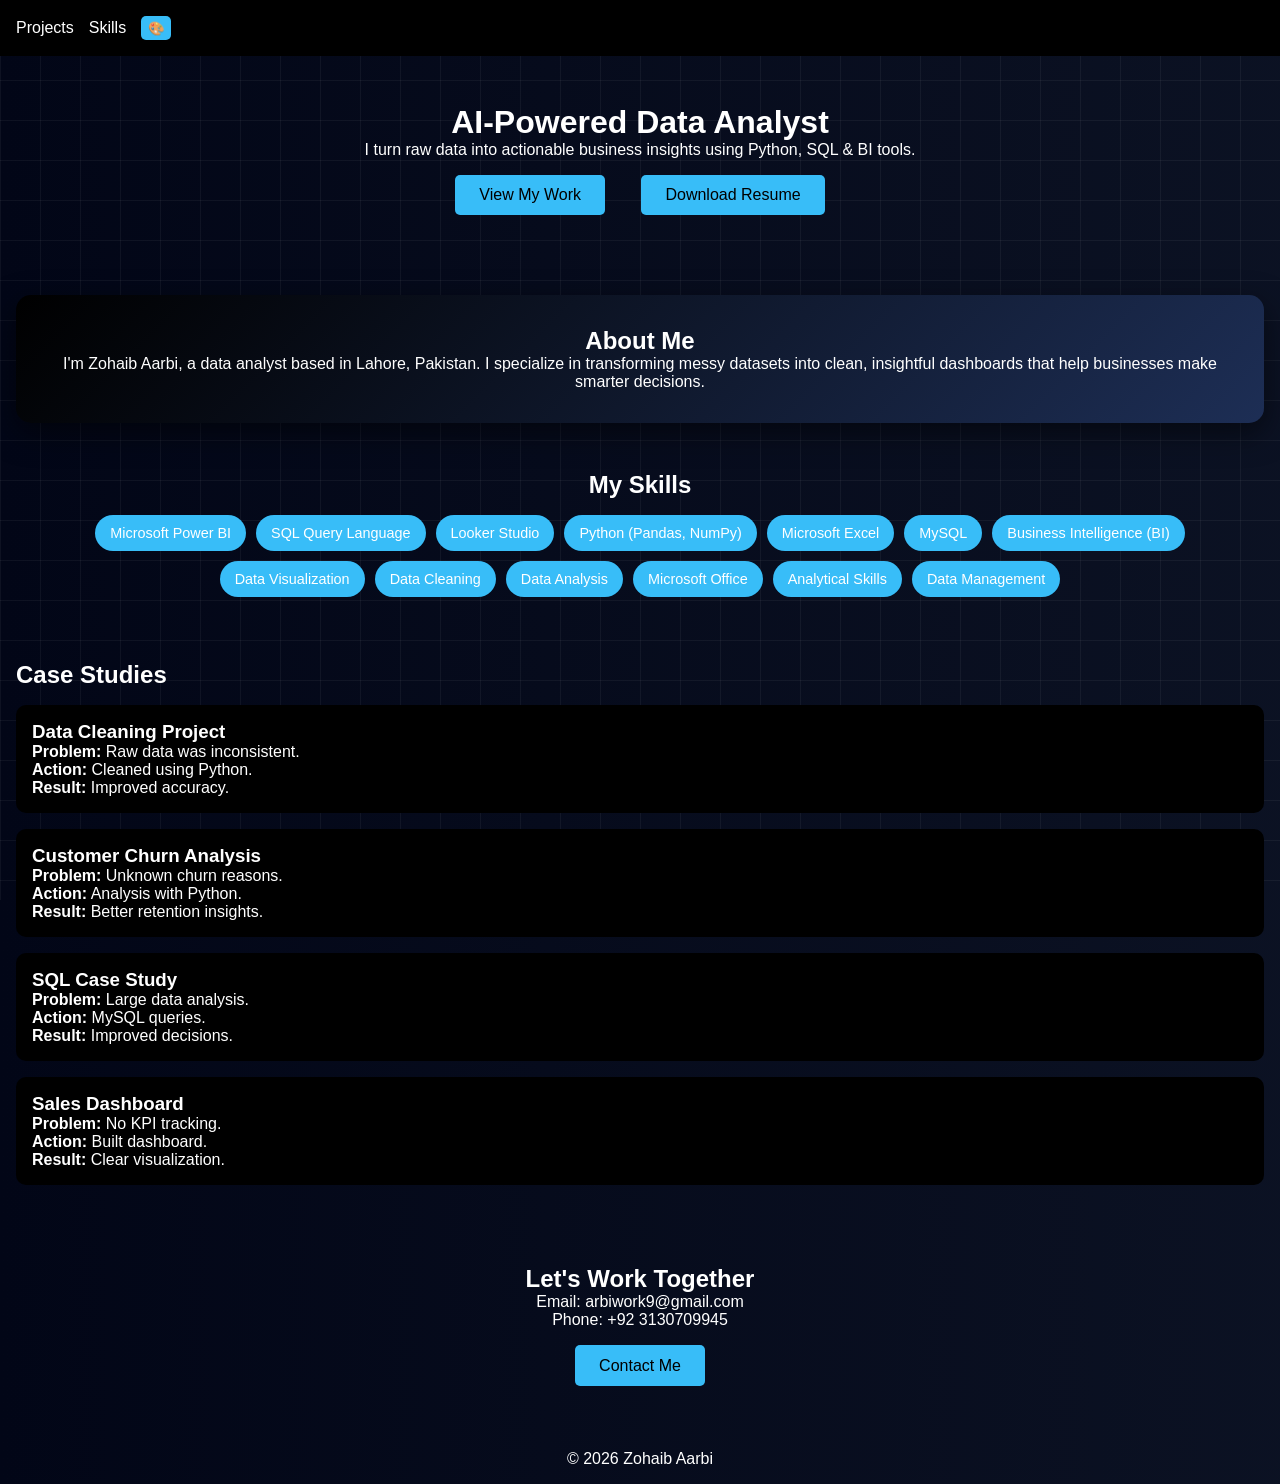
<file: index.html>
<!-- <!DOCTYPE html>
<html lang="en">
<head>
    <meta charset="UTF-8">
    <meta name="viewport" content="width=device-width, initial-scale=1.0"> -->

    <!-- SEO -->
    <!-- <title>Zohaib Aarbi | Data Analyst Portfolio</title>
    <meta name="description" content="Zohaib Aarbi - AI Powered Data Analyst skilled in Python, SQL & Power BI. Transforming data into actionable insights.">

    <link rel="stylesheet" href="style.css">
</head>

<body>

<header class="header">
    <h2>Zohaib Aarbi</h2>

    <nav>
        <a href="#projects">Projects</a>
        <a href="#contact" class="cta">Hire Me</a>
        <button id="themeToggle">🎨</button>
    </nav>
</header> -->

<!-- HERO -->
<!-- <section class="hero">
    <h1>AI-Powered Data Analyst</h1>
    <p>I turn raw data into actionable business insights using Python, SQL & BI tools.</p>

    <div class="hero-buttons">
        <a href="#projects" class="btn">View My Work</a>
        <a href="resume.pdf" download class="btn secondary">Download Resume</a>
    </div>
</section> -->

<!-- ABOUT -->
<!-- <section class="about">
    <h2>About Me</h2>
    <p>
        I'm Zohaib Aarbi, a data analyst based in Lahore, Pakistan. I specialize in transforming messy datasets into clean, insightful dashboards that help businesses make smarter decisions.
    </p>
</section> -->

 

<!-- PROJECTS -->
 
<!-- <section id="projects" class="projects">
    <h2>Case Studies</h2>

    <div class="card">
        <h3>Data Cleaning Project</h3>
        <p><strong>Problem:</strong> Raw data was inconsistent and unreliable.</p>
        <p><strong>Action:</strong> Cleaned and structured data using Python (Pandas & NumPy).</p>
        <p><strong>Result:</strong> Improved accuracy and usability for analysis.</p>
    </div>

    <div class="card">
        <h3>Customer Churn Analysis</h3>
        <p><strong>Problem:</strong> Businesses didn’t know why customers left.</p>
        <p><strong>Action:</strong> Performed analysis using Python.</p>
        <p><strong>Result:</strong> Delivered insights to improve retention.</p>
    </div>

    <div class="card">
        <h3>Business Case Study (SQL)</h3>
        <p><strong>Problem:</strong> Needed insights from large datasets.</p>
        <p><strong>Action:</strong> Used MySQL queries for analysis.</p>
        <p><strong>Result:</strong> Helped in better decision-making.</p>
    </div>

    <div class="card">
        <h3>Sales Dashboard</h3>
        <p><strong>Problem:</strong> No centralized tracking of sales.</p>
        <p><strong>Action:</strong> Built dashboard using Looker Studio.</p>
        <p><strong>Result:</strong> Clear KPI visualization.</p>
    </div>
</section> -->

<!-- CONTACT -->
<!-- <section id="contact" class="contact">
    <h2>Let's Work Together</h2>
    <p>Email: arbiwork9@gmail.com</p>
    <p>Phone: +92 3130709945</p>

    <a href="mailto:arbiwork9@gmail.com" class="btn">Contact Me</a>
</section>

<footer>
    <p>© 2026 Zohaib Aarbi</p>


    <a href="#contact" class="cta">Hire Me</a> -->
<!-- </footer> -->

<!-- Analytics -->
<!-- <script async src="https://www.googletagmanager.com/gtag/js?id=G-XXXX"></script>
<script>
window.dataLayer = window.dataLayer || [];
function gtag(){dataLayer.push(arguments);}
gtag('js', new Date());
gtag('config', 'G-XXXX');
</script>

<script src="script.js"></script>

</body>
</html> -->

<!DOCTYPE html>
<html lang="en">
<head>
    <meta charset="UTF-8">
    <meta name="viewport" content="width=device-width, initial-scale=1.0">

    <title>Zohaib Aarbi | Data Analyst Portfolio</title>
    <meta name="description" content="Zohaib Aarbi - AI Powered Data Analyst skilled in Python, SQL & Power BI.">

    <link rel="stylesheet" href="style.css">
</head>

<body>

<header class="header">
    <nav>
        <a href="#projects">Projects</a>
        <a href="#skills">Skills</a>
        <button id="themeToggle">🎨</button>
    </nav>
</header>

<!-- HERO -->
<section class="hero">
    <h1>AI-Powered Data Analyst</h1>
    <p>I turn raw data into actionable business insights using Python, SQL & BI tools.</p>

    <div class="hero-buttons">
        <a href="#projects" class="btn">View My Work</a>
        <a href="Resume.pdf" download class="btn secondary">Download Resume</a>
    </div>
</section>
 <section class="about">
    <h2>About Me</h2>
    <p>
        I'm Zohaib Aarbi, a data analyst based in Lahore, Pakistan. I specialize in transforming messy datasets into clean, insightful dashboards that help businesses make smarter decisions.
    </p>
</section> 

<!-- SKILLS -->
<section id="skills" class="skills">
    <h2>My Skills</h2>

    <div class="skills-container">
        <div class="skill">Microsoft Power BI</div>
        <div class="skill">SQL Query Language</div>
        <div class="skill">Looker Studio</div>
        <div class="skill">Python (Pandas, NumPy)</div>
        <div class="skill">Microsoft Excel</div>
        <div class="skill">MySQL</div>
        <div class="skill">Business Intelligence (BI)</div>
        <div class="skill">Data Visualization</div>
        <div class="skill">Data Cleaning</div>
        <div class="skill">Data Analysis</div>
        <div class="skill">Microsoft Office</div>
        <div class="skill">Analytical Skills</div>
        <div class="skill">Data Management</div>
    </div>
</section>

<!-- PROJECTS -->
<section id="projects" class="projects">
    <h2>Case Studies</h2>

    <div class="card">
        <h3>Data Cleaning Project</h3>
        <p><strong>Problem:</strong> Raw data was inconsistent.</p>
        <p><strong>Action:</strong> Cleaned using Python.</p>
        <p><strong>Result:</strong> Improved accuracy.</p>
    </div>

    <div class="card">
        <h3>Customer Churn Analysis</h3>
        <p><strong>Problem:</strong> Unknown churn reasons.</p>
        <p><strong>Action:</strong> Analysis with Python.</p>
        <p><strong>Result:</strong> Better retention insights.</p>
    </div>

    <div class="card">
        <h3>SQL Case Study</h3>
        <p><strong>Problem:</strong> Large data analysis.</p>
        <p><strong>Action:</strong> MySQL queries.</p>
        <p><strong>Result:</strong> Improved decisions.</p>
    </div>

    <div class="card">
        <h3>Sales Dashboard</h3>
        <p><strong>Problem:</strong> No KPI tracking.</p>
        <p><strong>Action:</strong> Built dashboard.</p>
        <p><strong>Result:</strong> Clear visualization.</p>
    </div>
</section>
<section id="contact" class="contact">
    <h2>Let's Work Together</h2>
    <p>Email: arbiwork9@gmail.com</p>
    <p>Phone: +92 3130709945</p>

<a href="https://mail.google.com/mail/?view=cm&fs=1&to=arbiwork9@gmail.com" target="_blank" class="btn">
    Contact Me
</a>
</section>

<footer>
    <p>© 2026 Zohaib Aarbi</p>
</footer>

<script src="script.js"></script>

</body>
</html>
</file>
<file: style.css>
:root {
    --bg: #1d2e55;
    --primary: #38bdf8;
    --card: #000000;
    --text: #ffffff;
}

/* THEMES */
.theme-purple {
    --bg: #381c5c;
    --primary: #c084fc;
    --card: #50328d;
}

.theme-green {
    --bg: #022c22;
    --primary: #4ade80;
    --card: #064e3b;
}

.theme-orange {
    --bg: #3b1d0a;
    --primary: #fb923c;
    --card: #7c2d12;
}

/* Theme 5: Light Orange Professional */
.theme-light body {
    color: #0f172a;
}
.theme-light {
    --bg: #c78005;
    --text: #ffffff;
    --primary: #c78005; /* orangish yellow */
    --card: #000000;
}
/* RESET */

* {
    margin: 0;
    padding: 0;
    box-sizing: border-box;
}
/* * {
    transition: background 0.4s ease, color 0.4s ease;
} */

/* BODY + GRID */
body {
    font-family: Arial, sans-serif;
    color: var(--text);
    background: linear-gradient(270deg, #0f172a, #1e293b, #020617);
    background-size: 600% 600%;
    animation: gradientMove 12s ease infinite;

    position: relative;
    overflow-x: hidden;
}

@keyframes gradientMove {
    0% { background-position: 0% 50%; }
    50% { background-position: 100% 50%; }
    100% { background-position: 0% 50%; }
}

body::before {
    content: "";
    position: fixed;
    inset: 0;

    background-image:
        linear-gradient(rgba(255,255,255,0.05) 1px, transparent 1px),
        linear-gradient(90deg, rgba(255,255,255,0.05) 1px, transparent 1px);

    background-size: 40px 40px;

    pointer-events: none;
    z-index: 0;
}

header, section, footer {
    position: relative;
    z-index: 1;
}
/* HEADER */
 .header {
    display: flex;
    justify-content: space-between;
    padding: 1rem;
    position: sticky;
    top: 0;
    background: black;
    flex-wrap: wrap; /* ✅ allow wrapping */
    align-items: center;
    color: var(--text);
}

@media (max-width: 600px) {
    .header {
        flex-direction: column;
        align-items: flex-start;
    }

    nav {
        width: 100%;
        justify-content: space-between;
    }
}

.logo {
    display: flex;
    align-items: center;
    gap: 10px;
}

.logo img {
    height: 34px;
}

.logo h2 {
    color: #cf8333;
    font-size: 24px;
}

nav {
    display: flex;
    align-items: center;
    gap: 15px;
    flex-wrap: wrap; /* important */
}

nav a {
    text-decoration: none;
    color: var(--text);
}

.cta {
    background: var(--primary);
    padding: 0.5rem 1rem;
    border-radius: 5px;
}

/* THEME BUTTON */
#themeToggle {
    border: none;
    cursor: pointer;
    border-radius: 5px;
    background: var(--primary);
    height: 24px;
    width: 30px;
}

#themeToggle:hover {
    transform: scale(1.1);
}

/* HERO */
.hero {
    text-align: center;
    padding: 3rem 1rem;
}

.hero h1 {
    font-size: 2rem;
}

/* BUTTONS */
.btn {
    display: inline-block;
    margin: 1rem;
    padding: 0.7rem 1.5rem;
    background: var(--primary);
    color: black;
    border-radius: 5px;
    transition: 0.2s;
}

.btn:hover {
    transform: scale(1.05);
}

.secondary {
    background: var(--primary);
}

/* ABOUT */
.about {
    padding: 2rem;
    text-align: center;
    margin: 1rem;

    background: linear-gradient(135deg, var(--card), var(--bg));
    border-radius: 15px;
    box-shadow: 0 10px 30px rgba(0,0,0,0.5);

    transition: 0.3s;
}

.about:hover {
    transform: scale(1.02);
}

/* PROJECTS */
.projects {
    padding: 2rem 1rem;
}

.card {
    background: var(--card);
    margin: 1rem 0;
    padding: 1rem;
    border-radius: 10px;
    transition: 0.3s;
}

.card:hover {
    transform: translateY(-5px);
}

/* CONTACT */
.contact {
    text-align: center;
    padding: 2rem;
}

/* FOOTER */
footer {
    text-align: center;
    padding: 1rem;
}

/* SKILLS */
.skills {
    padding: 2rem;
    text-align: center;
}

.skills-container {
    display: flex;
    flex-wrap: wrap;
    justify-content: center;
    gap: 10px;
    margin-top: 1rem;
}

.skill {
    background: var(--primary);
    padding: 10px 15px;
    border-radius: 20px;
    font-size: 0.9rem;
    transition: 0.3s;
}

.skill:hover {
    background: var(--card);
    color: black;
    transform: scale(1.05);
}

a {
    text-decoration: none;
}
</file>
